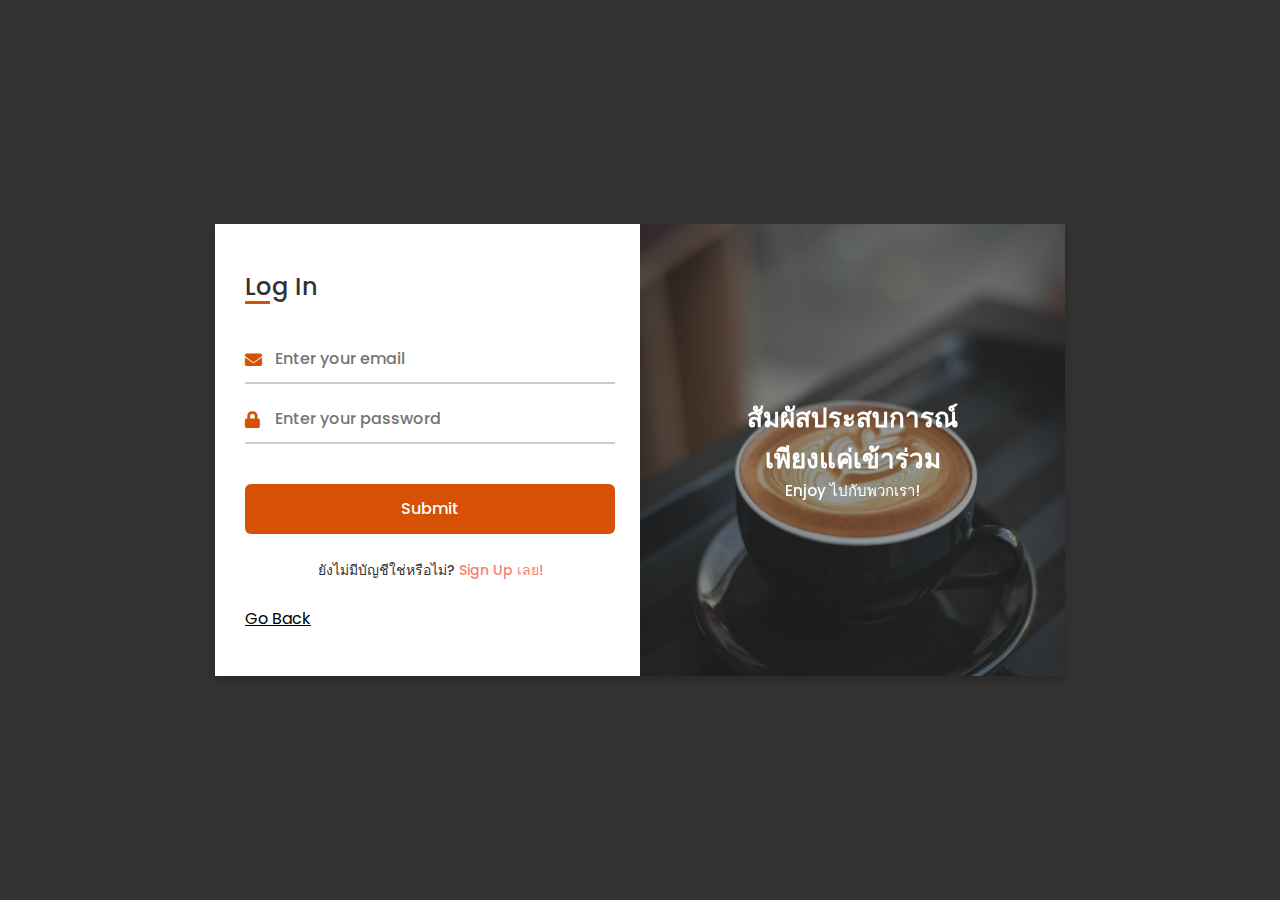
<file: login.html>
<!DOCTYPE html>
<!-- Coding by CodingNepal | www.codingnepalweb.com-->
<html lang="en" dir="ltr">

<head>
    <meta charset="UTF-8">
    <title>MaChillCafeCat Log in</title>
    <link rel="stylesheet" href="style(login).css">
    <!-- Fontawesome CDN Link -->
    <link rel="stylesheet" href="https://cdnjs.cloudflare.com/ajax/libs/font-awesome/5.15.3/css/all.min.css">
    <meta name="viewport" content="width=device-width, initial-scale=1.0">
</head>

<body>
    <div class="container">
        <input type="checkbox" id="flip">
        <div class="cover">
            <div class="front">
                <img src="images/Login.jpg" alt="">
                <div class="text">
                    <span class="text-1">สัมผัสประสบการณ์ <br> เพียงแค่เข้าร่วม</span>
                    <span class="text-2">Enjoy ไปกับพวกเรา!</span>
                </div>
            </div>
            <div class="back">
                <img class="backImg" src="images/resgiter.jpg" alt="">
                <div class="text">
                    <span class="text-1">ลงทะเบียนสิ! <br> เปิดรับสิ่งใหม่ๆ</span>
                    <span class="text-2">และไปเริ่มต้นกันเลย!</span>
                </div>
            </div>
        </div>
        <div class="forms">
            <div class="form-content">
                <div class="login-form">
                    <div class="title">Log In</div>
                    <form action="#">
                        <div class="input-boxes">
                            <div class="input-box">
                                <i class="fas fa-envelope"></i>
                                <input type="text" placeholder="Enter your email" required>
                            </div>
                            <div class="input-box">
                                <i class="fas fa-lock"></i>
                                <input type="password" placeholder="Enter your password" required>
                            </div>
                            <!-- <div class="text"><a href="#">Forgot password?</a></div> -->
                            <div class="button input-box">
                                <input type="submit" value="Submit">
                            </div>
                            <div class="text sign-up-text">ยังไม่มีบัญชีใช่หรือไม่? <label for="flip">Sign Up เลย!</label>
                            </div>
                        </div>
                        <br>
                        <a href="index.html" style="color: black;">Go Back</a>
                    </form>
                </div>
                <div class="signup-form">
                    <div class="title">Sign Up</div>
                    <form action="#">
                        <div class="input-boxes">
                            <div class="input-box">
                                <i class="fas fa-user"></i>
                                <input type="text" placeholder="Enter your name" required>
                            </div>
                            <div class="input-box">
                                <i class="fas fa-envelope"></i>
                                <input type="text" placeholder="Enter your email" required>
                            </div>
                            <div class="input-box">
                                <i class="fas fa-lock"></i>
                                <input type="password" placeholder="Enter your password" required>
                            </div>
                            <div class="button input-box">
                                <input type="submit" value="Submit">
                            </div>
                            <div class="text sign-up-text">มีบัญชีอยู่แล้วใช่หรือไม่? <label for="flip">Log in เลย!</label>
                            </div>
                        </div>
                    </form>
                </div>
            </div>
        </div>
    </div>
</body>

</html>
</file>
<file: style(login).css>
/* Google Font Link */
@import url('https://fonts.googleapis.com/css2?family=Poppins:wght@200;300;400;500;600;700&display=swap');

* {
  margin: 0;
  padding: 0;
  box-sizing: border-box;
  font-family: "Poppins", sans-serif;
}

body {
  min-height: 100vh;
  display: flex;
  align-items: center;
  justify-content: center;
  background: #333;
  padding: 30px;
}

.container {
  position: relative;
  max-width: 850px;
  width: 100%;
  background: #fff;
  padding: 40px 30px;
  box-shadow: 0 5px 10px rgba(0, 0, 0, 0.2);
  perspective: 2700px;
}

.container .cover {
  position: absolute;
  top: 0;
  left: 50%;
  height: 100%;
  width: 50%;
  z-index: 98;
  transition: all 1s ease;
  transform-origin: left;
  transform-style: preserve-3d;
  backface-visibility: hidden;
}

.container #flip:checked ~ .cover {
  transform: rotateY(-180deg);
}

.container #flip:checked ~ .forms .login-form {
  pointer-events: none;
}

.container .cover .front,
.container .cover .back {
  position: absolute;
  top: 0;
  left: 0;
  height: 100%;
  width: 100%;
}

.cover .back {
  transform: rotateY(180deg);
}

.container .cover img {
  position: absolute;
  height: 100%;
  width: 100%;
  object-fit: cover;
  z-index: 10;
}

.container .cover .text {
  position: absolute;
  z-index: 10;
  height: 100%;
  width: 100%;
  display: flex;
  flex-direction: column;
  align-items: center;
  justify-content: center;
}

.container .cover .text::before {
  content: '';
  position: absolute;
  height: 100%;
  width: 100%;
  opacity: 0.5;
  background: #333;
}

.cover .text .text-1,
.cover .text .text-2 {
  z-index: 20;
  font-size: 26px;
  font-weight: 600;
  color: #fff;
  text-align: center;
}

.cover .text .text-2 {
  font-size: 15px;
  font-weight: 500;
}

.container .forms {
  height: 100%;
  width: 100%;
  background: #fff;
}

.container .form-content {
  display: flex;
  align-items: center;
  justify-content: space-between;
}

.form-content .login-form,
.form-content .signup-form {
  width: calc(100% / 2 - 25px);
}

.forms .form-content .title {
  position: relative;
  font-size: 24px;
  font-weight: 500;
  color: #333;
}

.forms .form-content .title:before {
  content: '';
  position: absolute;
  left: 0;
  bottom: 0;
  height: 3px;
  width: 25px;
  background: #d65106;
}

.forms .signup-form .title:before {
  width: 20px;
}

.forms .form-content .input-boxes {
  margin-top: 30px;
}

.forms .form-content .input-box {
  display: flex;
  align-items: center;
  height: 50px;
  width: 100%;
  margin: 10px 0;
  position: relative;
}

.form-content .input-box input {
  height: 100%;
  width: 100%;
  outline: none;
  border: none;
  padding: 0 30px;
  font-size: 16px;
  font-weight: 500;
  border-bottom: 2px solid rgba(0, 0, 0, 0.2);
  transition: all 0.3s ease;
}

.form-content .input-box input:focus,
.form-content .input-box input:valid {
  border-color: #d65106;
}

.form-content .input-box i {
  position: absolute;
  color: #d65106;
  font-size: 17px;
}

.forms .form-content .text {
  font-size: 14px;
  font-weight: 500;
  color: #333;
}

.forms .form-content .text a {
  text-decoration: none;
}

.forms .form-content .text a:hover {
  text-decoration: underline;
}

.forms .form-content .button {
  color: #fff;
  margin-top: 40px;
}

.forms .form-content .button input {
  color: #fff;
  background: #d65106;
  border-radius: 6px;
  padding: 0;
  cursor: pointer;
  transition: all 0.4s ease;
}

.forms .form-content .button input:hover {
  background: #aa4206;
}

.forms .form-content label {
  color: #FA8072;
  cursor: pointer;
}

.forms .form-content label:hover {
  text-decoration: underline;
}

.forms .form-content .login-text,
.forms .form-content .sign-up-text {
  text-align: center;
  margin-top: 25px;
}

.container #flip {
  display: none;
}

@media (max-width: 730px) {
  .container .cover {
    display: none;
  }

  .form-content .login-form,
  .form-content .signup-form {
    width: 100%;
  }

  .form-content .signup-form {
    display: none;
  }

  .container #flip:checked ~ .forms .signup-form {
    display: block;
  }

  .container #flip:checked ~ .forms .login-form {
    display: none;
  }
}
</file>
